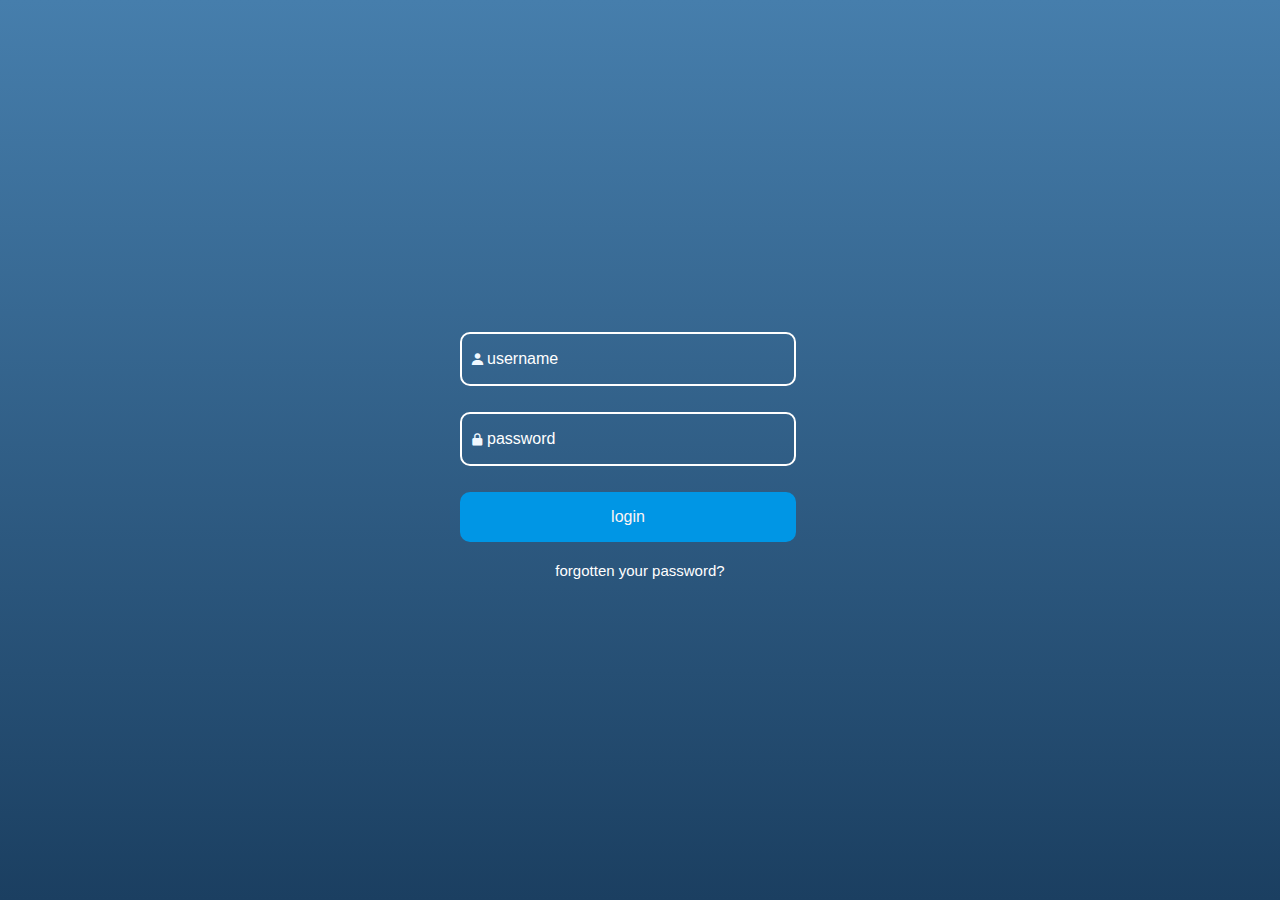
<file: form/index.html>
<!DOCTYPE html>
<html lang="en">
<head>
    <meta charset="UTF-8">
    <meta name="viewport" content="width=device-width, initial-scale=1.0">
    <title>login</title>
    <link rel="stylesheet" href="style.css">
    <link href='https://unpkg.com/boxicons@2.1.4/css/boxicons.min.css' rel='stylesheet'>
</head>
<body>
    <div class="wrapper">
        <form action="">
            <div class="input_box">
                <input type="text" placeholder="username">
                <i class='bx bxs-user'></i>
            </div>
            <div class="input_box">
                <input type="password" placeholder="password">
                <i class='bx bxs-lock-alt'></i>
            </div>
            <button type="submit" class="btn">login</button>
            <div class="forgot">
                <a href="#">forgotten your password?</a>
            </div>

        </form>

    </div>
    
    
</body>
</html>
</file>
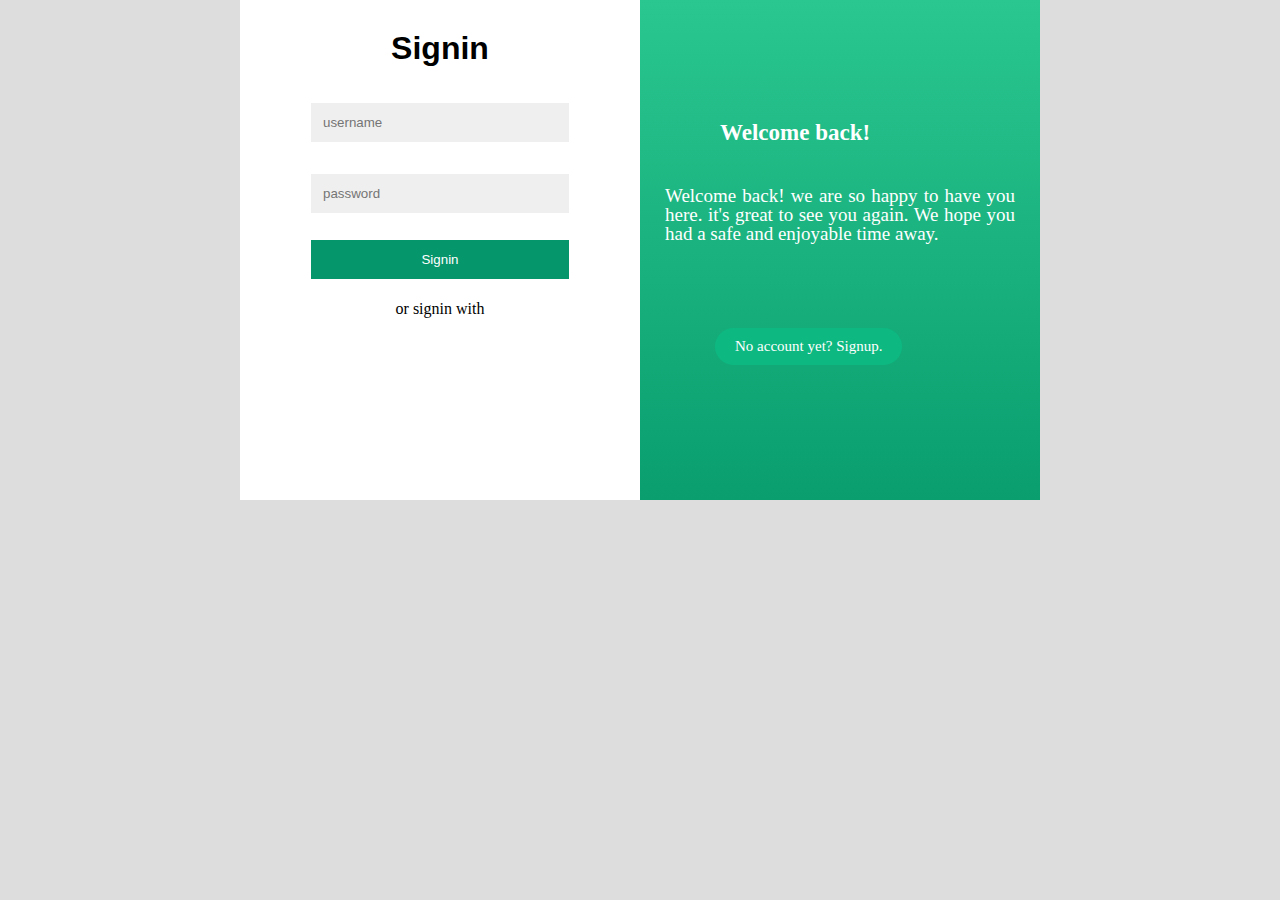
<file: signin/index.html>
<!DOCTYPE html>
<html lang="en">
<head>
    <meta charset="UTF-8">
    <meta name="viewport" content="width=device-width, initial-scale=1.0">
    <title>sign in</title>
    <link rel="stylesheet" href="style.css">
    <link rel="stylesheet" href="https://cdnjs.cloudflare.com/ajax/libs/font-awesome/6.4.2/css/all.min.css" integrity="sha512-z3gLpd7yknf1YoNbCzqRKc4qyor8gaKU1qmn+CShxbuBusANI9QpRohGBreCFkKxLhei6S9CQXFEbbKuqLg0DA==" crossorigin="anonymous" referrerpolicy="no-referrer" />
    
</head>
<body>
    <div class="container">
        <form action="" class="form">
            <h2>Signin</h2>
            <input type="text" placeholder="username" class="box">
            <input type="password" placeholder="password" class="box">
            <input type="submit" value="Signin" id="submit">
            <p>or signin with</p>
        <div class="icons">
            <i class="fa-brands fa-facebook" id="facebook"></i>
            <i class="fa-brands fa-google-plus" id="google"></i>
            <i class="fa-brands fa-linkedin" id="linkedin"></i>
        </div>
            
        </form>
        <div class="rightside">
           <h1>Welcome back!</h1>
           <p>Welcome back! we are so happy to have you here. it's great to see you again. We hope you had a safe and enjoyable time away.</p>
            <a href="" class="signup">No account yet? Signup.</a>
        </div>
    </div>
    
</body>
</html>
</file>
<file: form/style.css>
*{
    margin: 0;
    padding: 0;
    box-sizing: border-box;
    font-family: "poppins",sans-serif;
}
body{
    display: flex;
    justify-content: center;
    align-items: center;
    height: 100vh;
    background: rgb(27,61,93);
    background: linear-gradient( rgb(70, 126, 172),rgb(27,63,97));
}
.wrapper{
    width: 420px;
    color: aliceblue;
}
.wrapper .input_box{
    width: 80%;
    height: 50px;
    margin: 30px;
    position: relative;
}
.input_box input{
    width: 100%;
    height: 100%;
    background: transparent;
    border: none;
    outline: none;
    border-radius: 10px;
    border: 2px solid white;
    font-size: 16px;
    color: white;
    padding: 25px;
}
.input_box input::placeholder{
    color: white;
}
.wrapper .forgot{
    display: flex;
    justify-content: center;
    font-size: 15px;
    margin: 20px;
}
.forgot a{
    color: white;
    text-decoration: none;
}
.forgot a:hover{
    text-decoration: underline;
}
.wrapper .btn{
    width: 80%;
    height: 50px;
    background: rgb(0,150,229);
    border: none;
    outline: none;
    border-radius: 10px;
    cursor: pointer;
    font-size: 16px;
    color: rgb(253, 244, 244);
    font-weight: 600px;
    margin-left: 30px;
    
}
.input_box i{
    position: absolute;
    left: 10px;
    top: 40%;
    font-size: 15px;
}
</file>
<file: signin/style.css>
*{
    margin: 0;
    padding: 0;
    box-sizing: border-box;
}
body{
    background: rgb(221, 221, 221);
}
.container{
    height: 500px;
    width: 800px;
    display: flex;
    margin-top: 50px;
    margin: auto;
}
.form{
    display: flex;
    flex-direction: column;
    width: 50%;
    align-items: center;
    background-color:white ;
}
.form h2{
    font-size: 2rem;
    font-family: sans-serif;
    margin: 30px;
    margin-bottom: 5%;
}
.box{
    padding: 12px;
    width: 65%;
    margin: 15px;
    border: 1px solid white;
    outline: none;   
    background-color:rgb(239, 239, 239);
}
#submit{
    padding: 12px;
    width: 65%;
    color: white;
    background-color: rgb(5, 150, 107);
    margin-top: 10px;
    border: 1px solid white;
}
.form p{
    margin-top: 20px;   
}
.icons{
    position: relative;
    padding: 10px;
}
#facebook{
    color: rgb(59, 80, 161);
    margin-right: 10px;
}
#google{
    color: rgb(186, 83, 60);
    margin-right: 10px;
}
#linkedin{
    color: rgb(3, 116, 162);
    margin-right: 10px;
}
.rightside{
    width: 50%;
    background: linear-gradient(rgb(42, 199, 144),rgb(10, 158, 110));
    flex: 1;
}
.rightside h1{
    font-size: 23px;
    margin-bottom: 15px;
    color: white;
    margin-top: 30%;
    margin-left: 80px;
}
.rightside p{
    font-size: 19px;
    color: white;
    font-family: 'Times New Roman', Times, serif;
    line-height: 1;
    margin-bottom: 10%;
    padding: 25px;
    text-align: justify;
    min-height: 100px;
}
.rightside .signup{
    display: inline-block;
    padding: 10px 20px;
    color: white;
    font-size: 15px;
    border-radius: 25px;
    margin-top: 5%;
    margin-left: 75px;
    text-decoration: none;
    background-color: rgb(13, 185, 129);
    
}
</file>
